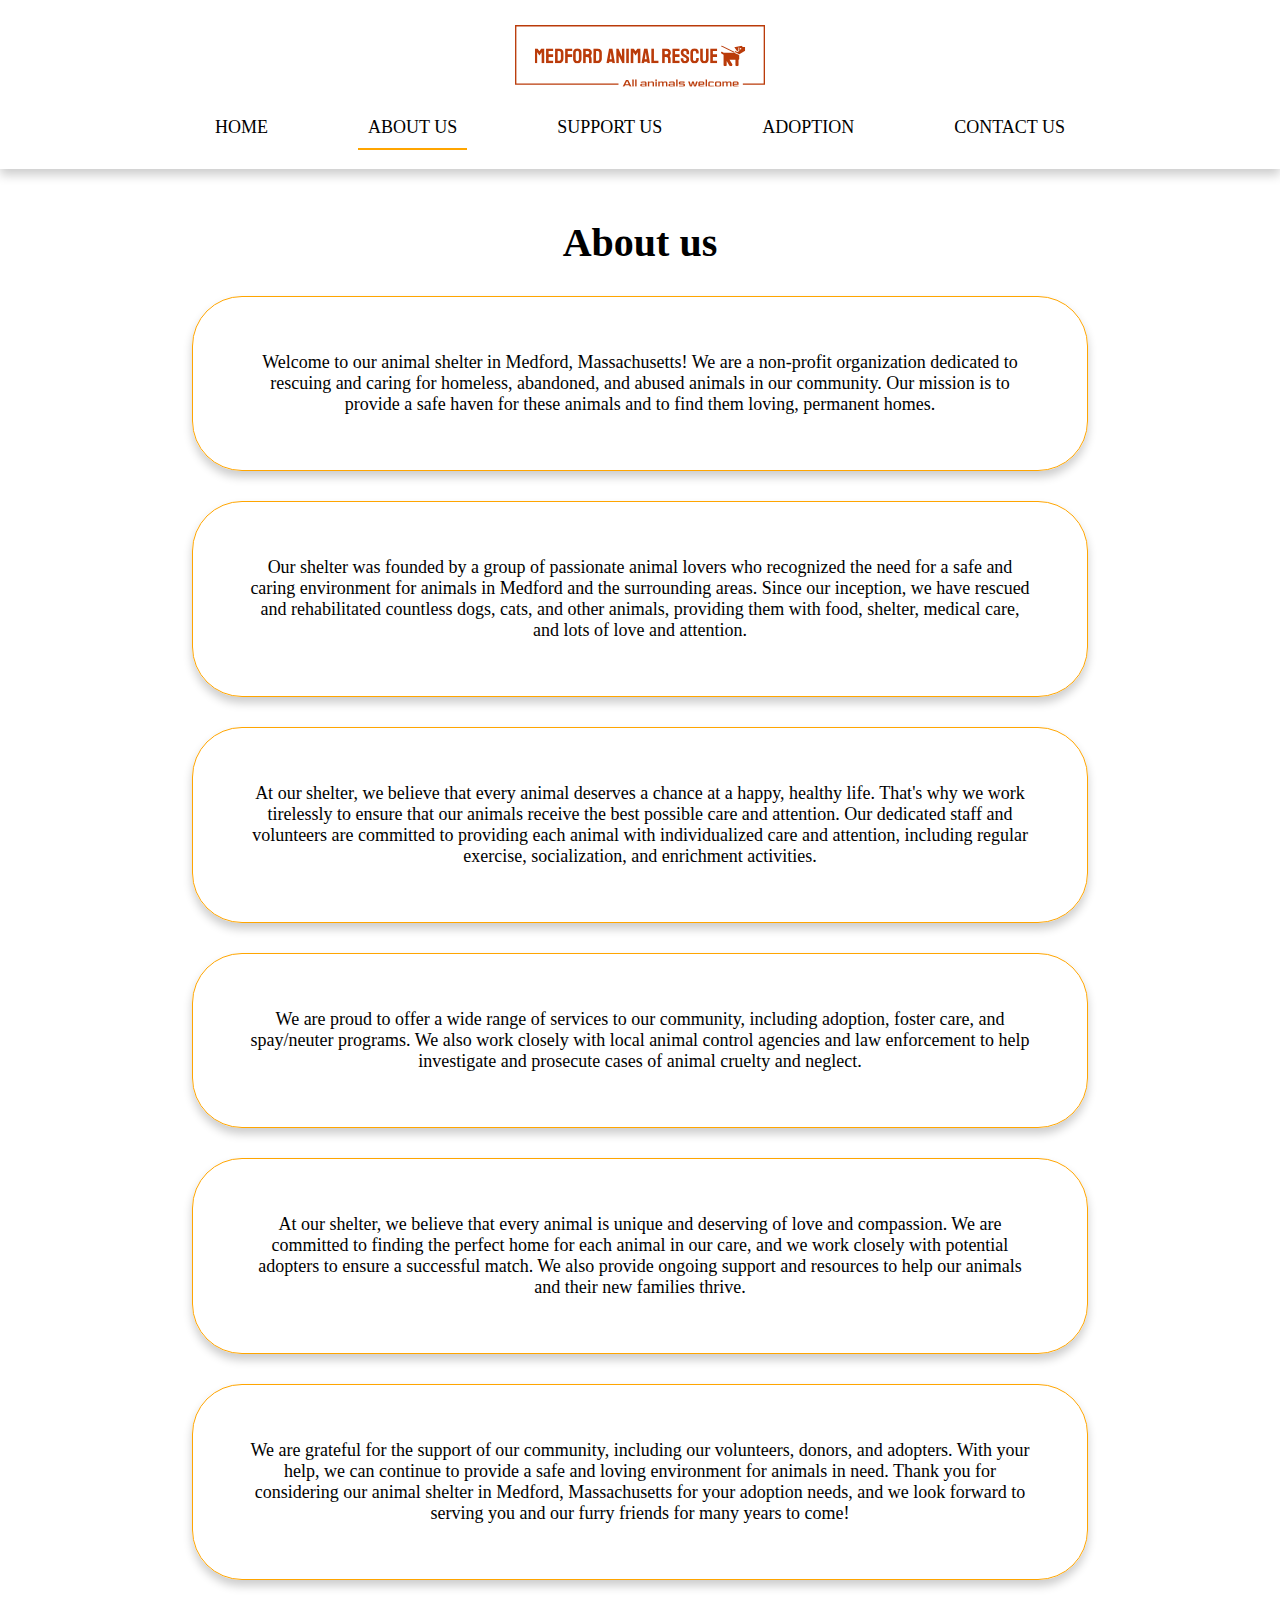
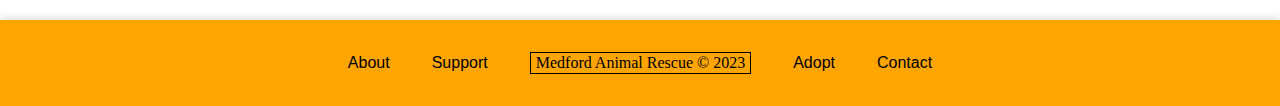
<file: About.html>
<!DOCTYPE html>
<html>
<head>
    <title>Medford Animal Rescue - About</title>
    <meta name="viewport" content="width=device-width, initial-scale=1">
    <meta name="keywords" content="animals, about">
    <link rel="stylesheet" type="text/css" href="styles/global-styles.css">
    <link rel="stylesheet" type="text/css" href="styles/about-styles.css">
</head>

<body>
    <nav>
        <a href="./index.html">
            <img src="images/logo.svg" alt="Medford Animal Rescue">
        </a>
        <div class="nav-links">
            <ul>
                <li><a href="./index.html">Home</a></li>
                <li><a class="curr-page-nav">About us</a></li>
                <li><a href="./Support.html">Support us</a></li>
                <li><a>Adoption</a>
                    <ul>
                        <li><a href="./Cats.html">Cats for adoption</a></li>
                        <li><a href="./Dogs.html">Dogs for adoption</a></li>
                        <li><a href="./Adopt.html">Adoption application</a></li>
                    </ul>
                </li>
                <li><a href="./Contact.html">Contact us</a></li>
            </ul>
        </div>
    </nav>

    <h1>About us</h1>

    <div class="space"></div>
    <div class="about">
        <p><span>Welcome to our animal shelter in Medford, Massachusetts! We
            are a non-profit organization dedicated to rescuing and caring for
            homeless, abandoned, and abused animals in our community. Our
            mission is to provide a safe haven for these animals and to find
            them loving, permanent homes.</span></p>
    </div>

    <div class="space"></div>
    <div class="about">
        <p><span>Our shelter was founded by a group of passionate animal lovers
            who recognized the need for a safe and caring environment for
            animals in Medford and the surrounding areas. Since our inception,
            we have rescued and rehabilitated countless dogs, cats, and other
            animals, providing them with food, shelter, medical care, and lots
            of love and attention.</span></p>
    </div>

    <div class="space"></div>
    <div class="about">
        <p><span>At our shelter, we believe that every animal deserves a chance
            at a happy, healthy life. That's why we work tirelessly to ensure
            that our animals receive the best possible care and attention. Our
            dedicated staff and volunteers are committed to providing each
            animal with individualized care and attention, including regular
            exercise, socialization, and enrichment activities.</span></p>
    </div>

    <div class="space"></div>
    <div class="about">
            <p><span>We are proud to offer a wide range of services to our
            community, including adoption, foster care, and spay/neuter
            programs. We also work closely with local animal control agencies
            and law enforcement to help investigate and prosecute cases of
            animal cruelty and neglect.</span></p>
    </div>

    <div class="space"></div>
    <div class="about">
        <p><span>At our shelter, we believe that every animal is unique and
            deserving of love and compassion. We are committed to finding the
            perfect home for each animal in our care, and we work closely with
            potential adopters to ensure a successful match. We also provide
            ongoing support and resources to help our animals and their new
            families thrive.</span></p>
    </div>

    <div class="space"></div>
    <div class="about">
        <p><span>We are grateful for the support of our community, including
            our volunteers, donors, and adopters. With your help, we can
            continue to provide a safe and loving environment for animals in
            need. Thank you for considering our animal shelter in Medford,
            Massachusetts for your adoption needs, and we look forward to
            serving you and our furry friends for many years to come!</span></p>
    </div>

    <div class="space"></div>

    <footer>
        <table>
            <tr>
                <th><a>About</a></th>
                <th><a href="./Support.html">Support</a></th>
                <th><span class="footer-copyright">
                        Medford Animal Rescue &copy; 2023</span></th>
                <th><a href="./Adopt.html">Adopt</a></th>
                <th><a href="./Contact.html">Contact</a></th>
            </tr>
        </table>
    </footer>

</body>
</html>
</file>
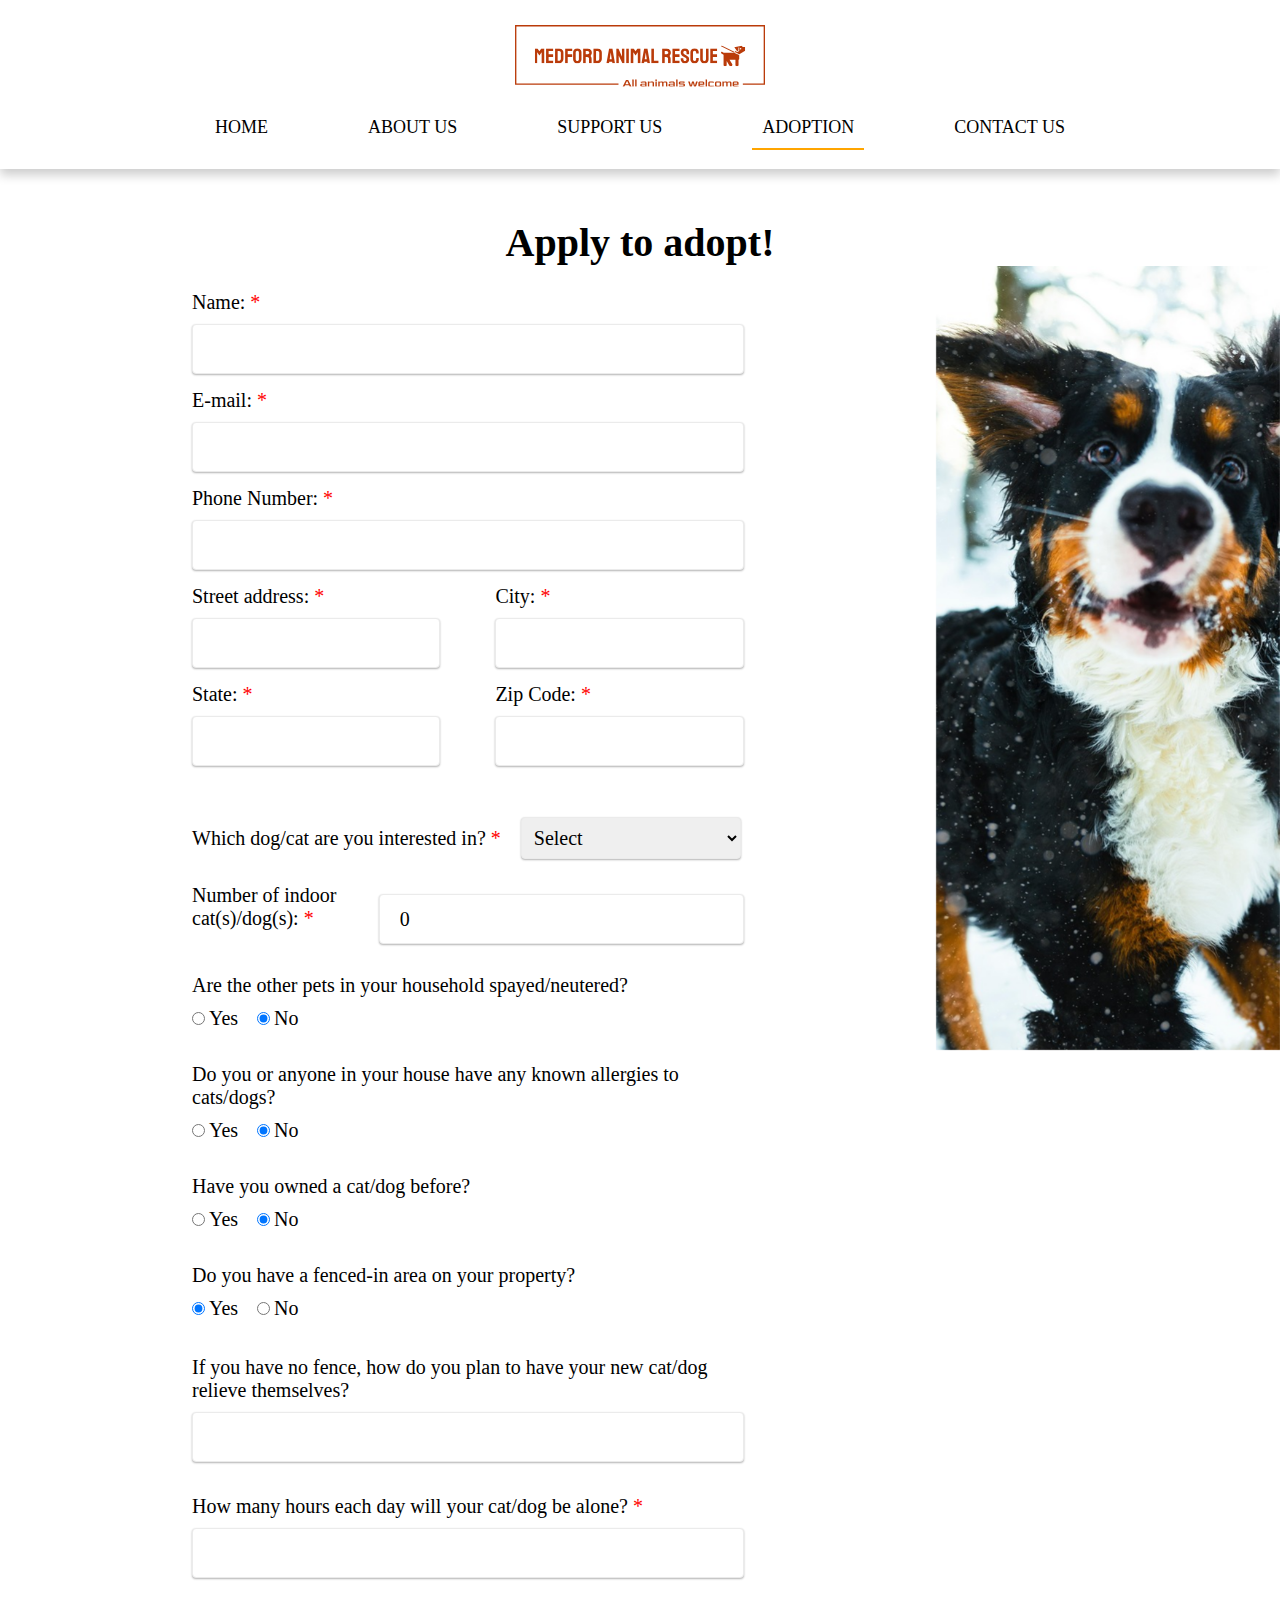
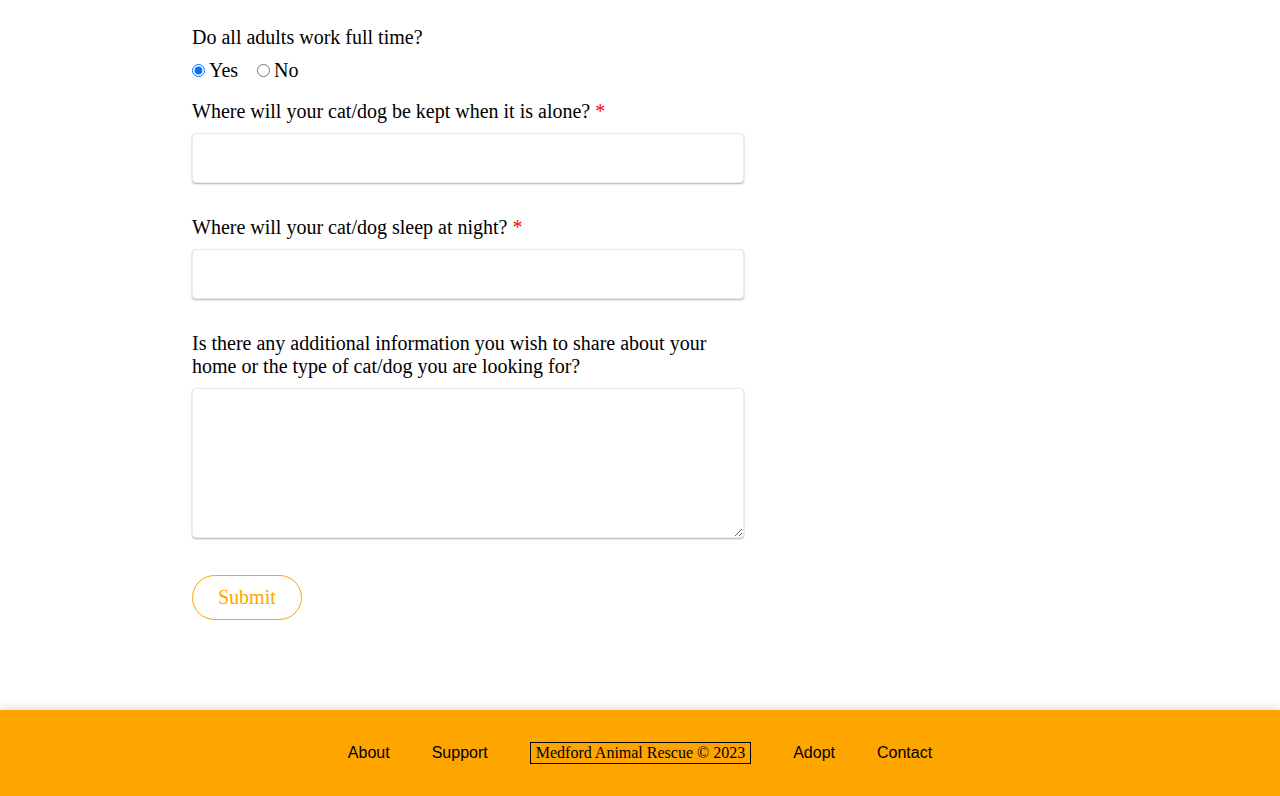
<file: Adopt.html>
<!DOCTYPE html>
<html>

<head>
    <title>Medford Animal Rescue - Adoption Application </title>
    <meta name="viewport" content="width=device-width, initial-scale=1">
    <meta name="keywords" content="animals, adopt">
    <link rel="stylesheet" type="text/css" href="styles/global-styles.css">
    <link rel="stylesheet" type="text/css" href="styles/forms-styles.css">
    <link rel="stylesheet" type="text/css" href="styles/support-styles.css">
    <script src="./scripts/Adopt-form.js"></script>
</head>

<body>
    <nav>
        <a href="./index.html">
            <img src="images/logo.svg" alt="Medford Animal Rescue">
        </a>
        <div class="nav-links">
            <ul>
                <li><a href="./index.html">Home</a></li>
                <li><a href="./About.html">About us</a></li>
                <li><a href="./Support.html">Support us</a></li>
                <li><a class="curr-page-nav">Adoption</a>
                    <ul>
                        <li><a href="./Cats.html">Cats for adoption</a></li>
                        <li><a href="./Dogs.html">Dogs for adoption</a></li>
                        <li><a class="curr-page-nav">Adoption application</a></li>
                    </ul>
                </li>
                <li><a href="./Contact.html">Contact us</a></li>
            </ul>
        </div>
    </nav>

    <h1>Apply to adopt!</h1>
    <div class="row">
        <div class="form-container">
            <form id="adopt-form">
                <div class="long-col">
                    <label for="name">
                        Name: <span class="req-field">*</span>
                    </label>
                    <input type="text"
                            id="name"
                            name="name"
                            autocomplete="name"
                            required>
                </div>

                <div class="long-col">
                    <label for="email">
                        E-mail: <span class="req-field">*</span>
                    </label>
                    <input type="email"
                            id="email"
                            name="email"
                            autocomplete="email"
                            required>
                </div>


                <div class="long-col">
                    <label for="number">
                        Phone Number: <span class="req-field">*</span>
                    </label>
                    <input type="tel"
                            id="number"
                            name="number"
                            required
                            pattern="\d{10}">

                </div>

                <div class="row">
                    <div class="half-col">
                        <label for="address">
                            Street address: <span class="req-field">*</span>
                        </label>
                        <input type="text"
                                id="address"
                                name="address"
                                autocomplete="address-line1"
                                required>
                    </div>
                    <div class="half-col">
                        <label for="city">
                            City: <span class="req-field">*</span>
                        </label>
                        <input type="text"
                                id="city"
                                name="city"
                                autocomplete="address-level2"
                                required>
                    </div>
                </div>

                <div class="row">
                    <div class="half-col">
                        <label for="state">
                            State: <span class="req-field">*</span>
                        </label>
                        <input type="text"
                                id="state"
                                name="state"
                                autocomplete="address-level1"
                                required>
                    </div>
                    <div class="half-col">
                        <label for="zipcode">
                            Zip Code: <span class="req-field">*</span>
                        </label>
                        <input type="text"
                                id="zipcode"
                                name="zipcode"
                                autocomplete="postal-code"
                                required
                                pattern="\d{5}">
                    </div>
                </div>

                <br><br>

                <label for="catsdogs">
                    Which dog/cat are you interested in?
                    <span class="req-field">*</span>
                </label>
                <select name="catsdogs" id="catsdogs" required>
                    <option value="" disabled selected hidden> Select</option>
                    <optgroup label="Dogs">
                        <option value="dog1">Giorgio</option>
                        <option value="dog2">Jolanda</option>
                        <option value="dog3">Rowdy</option>
                        <option value="dog4">JLo</option>
                        <option value="dog5">Stephanie</option>
                        <option value="dog6">Sherman</option>
                        <option value="dog7">Diesel</option>
                        <option value="dog8">Teddy</option>
                    </optgroup>
                    <optgroup label="Cats">
                        <option value="cat1">Vladimir Purtin</option>
                        <option value="cat2">Pascal</option>
                        <option value="cat3">Karl</option>
                        <option value="cat4">Candy</option>
                        <option value="cat5">Trailmix</option>
                        <option value="cat6">Whiskers</option>
                        <option value="cat7">Mr. Buttons</option>
                        <option value="cat8">Tarzan</option>
                    </optgroup>
                </select>


                <div class="row">
                    <label for="numpets">
                        Number of indoor cat(s)/dog(s):
                        <span class="req-field">*</span>
                    </label>
                    <br>
                    <input type="text"
                            id="numpets"
                            name="numpets"
                            value="0"
                            required>
                    <br>
                </div>

                <p>Are the other pets in your household spayed/neutered?</p>
                <input type="radio"
                        name="petsSpayedChoice"
                        id="petsSpayedChoice-yes">
                <label for="petsSpayedChoice-yes">Yes</label>
                <input type="radio"
                        name="petsSpayedChoice"
                        id="petsSpayedChoice-no"
                        checked>
                <label for="petsSpayedChoice-no">No</label>

                <br><br>

                <p>Do you or anyone in your house have any known allergies to
                    cats/dogs?</p>
                <input type="radio"
                        name="allergyChoice"
                        id="allergyChoice-yes">
                <label for="allergyChoice-yes">Yes</label>
                <input type="radio"
                        name="allergyChoice"
                        id="allergyChoice-no"
                        checked>
                <label for="allergyChoice-no">No</label>

                <br><br>

                <p>Have you owned a cat/dog before?</p>
                <input type="radio"
                        name="priorPetChoice"
                        id="priorPetChoice-yes">
                <label for="priorPetChoice-yes">Yes</label>
                <input type="radio"
                        name="priorPetChoice"
                        id="priorPetChoice-no"
                        checked>
                <label for="priorPetChoice-no">No</label>
                <br><br>

                <p>Do you have a fenced-in area on your property?</p>
                <input type="radio"
                        name="fenceChoice"
                        id="fenceChoice-yes"
                        checked>
                <label for="fenceChoice-yes">Yes</label>
                <input type="radio"
                        name="fenceChoice"
                        id="fenceChoice-no">
                <label for="fenceChoice-no">No</label>

                <br><br><br>

                <label for="Ques1">
                    If you have no fence, how do you plan to have your new
                    cat/dog relieve themselves?
                </label>
                <br>
                <input type="text" id="Ques1" name="Ques1" value="">

                <br><br>

                <label for="Ques2">
                    How many hours each day will your cat/dog be alone?
                    <span class="req-field">*</span>
                </label>
                <input type="text" id="Ques2" name="Ques2" value="" required>

                <br><br>

                <p>Do all adults work full time?</p>
                <input type="radio"
                        name="workChoice"
                        id="workChoice-yes"
                        checked>
                <label for="workChoice-yes">Yes</label>
                <input type="radio"
                        name="workChoice"
                        id="workChoice-no">
                <label for="workChoice-no">No</label>

                <br><br>

                <label for="Ques3">
                    Where will your cat/dog be kept when it is alone?
                    <span class="req-field">*</span>
                </label>
                <br>
                <input type="text" id="Ques3" name="Ques3" value="" required>

                <br><br>

                <label for="Ques4">
                    Where will your cat/dog sleep at night?
                    <span class="req-field">*</span>
                </label>
                <br>
                <input type="text" id="Ques4" name="Ques4" value="" required>

                <br><br>

                <label for="Ques5">
                    Is there any additional information you wish to share about
                    your home or the type of cat/dog you are looking for?
                </label>
                <br>
                <textarea type="text" id="Ques5" name="Ques5" value=""></textarea>

                <br><br>

                <button class="orange-button" id="abopt-btn">Submit</button>
            </form>
        </div>

        <div class="sideBanner">
            <img id="sideBannerImg" src="./images/banner_4.jpg">
        </div>
    </div>
    <footer>
        <table>
            <tr>
                <th><a href="./About.html">About</a></th>
                <th><a href="./Support.html">Support</a></th>
                <th><span class="footer-copyright">
                        Medford Animal Rescue &copy; 2023</span></th>
                <th><a>Adopt</a></th>
                <th><a href="./Contact.html">Contact</a></th>
            </tr>
        </table>
    </footer>

</body>

</html>
</file>
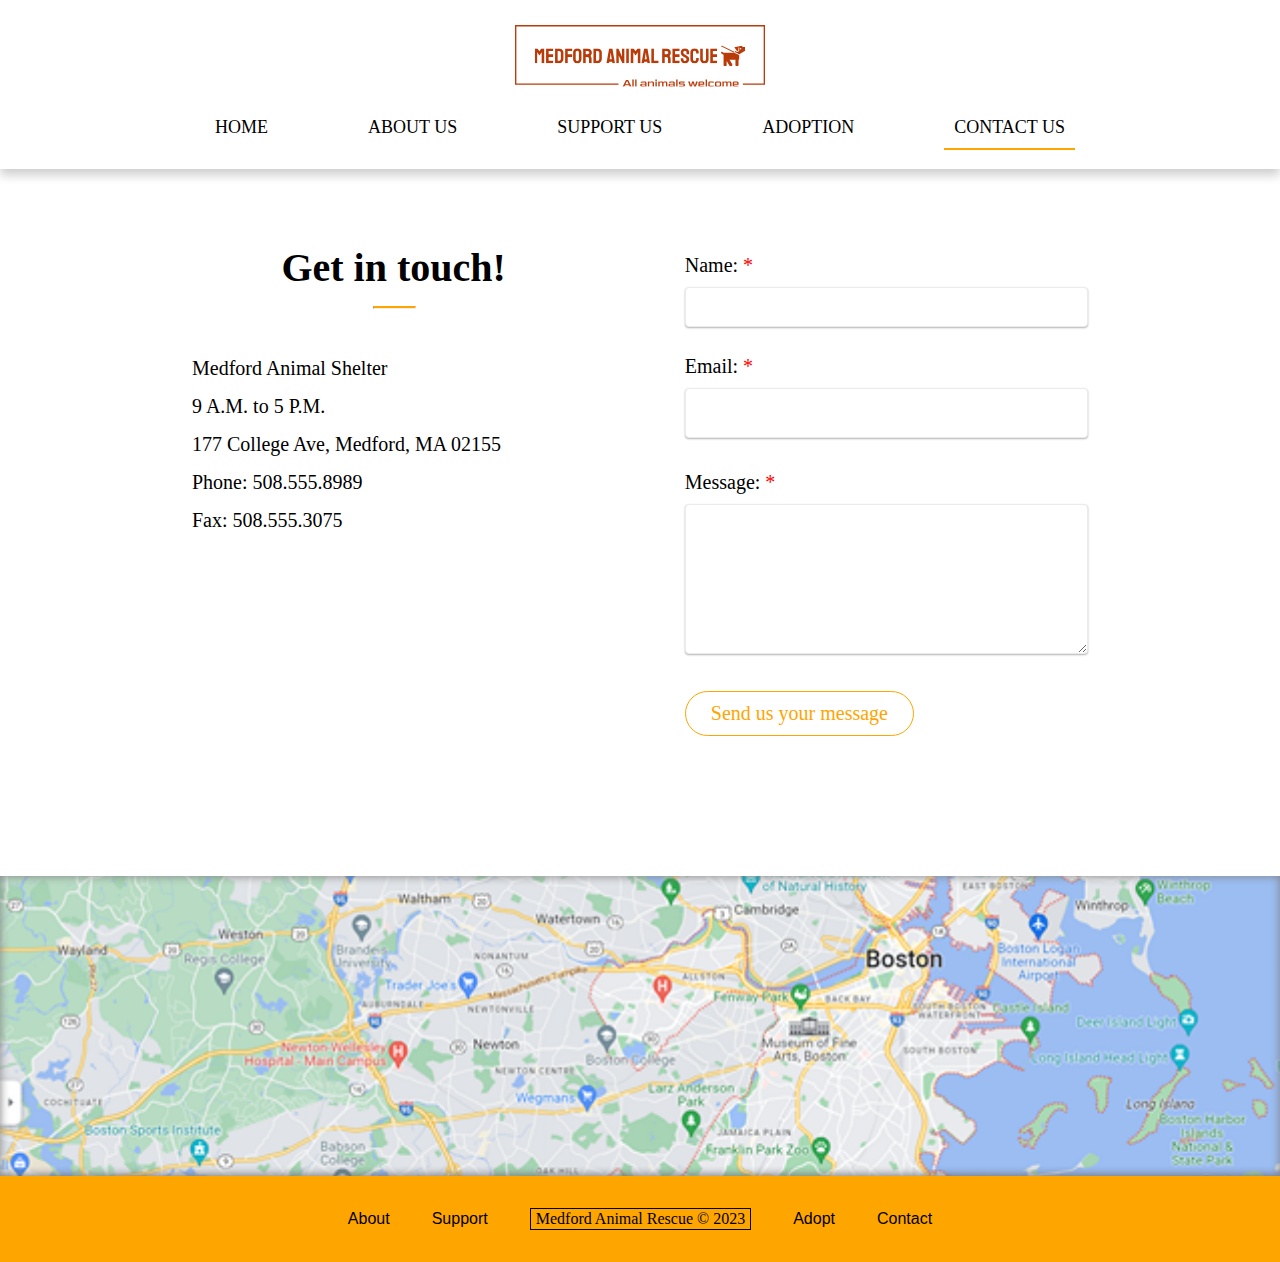
<file: Contact.html>
<!DOCTYPE html>
<html>

<head>
    <title>Medford Animal Rescue - Contact</title>
    <meta name="viewport" content="width=device-width, initial-scale=1">
    <meta name="keywords" content="animals, contact">
    <link rel="stylesheet" type="text/css" href="styles/global-styles.css">
    <link rel="stylesheet" type="text/css" href="styles/forms-styles.css">
    <!-- Need at least one internal stylesheet -->
    <style>
        form {
            margin: 60px 0;
        }

        input[type=text] {
            margin: 10px 0;
            height: 40px;
        }

        #map-container {
            height: 300px;
            width: 100%;
            box-shadow: inset 0 0 10px grey;
            margin-bottom: -10px;
            background-position: center;
            background-size: cover;
            background-image: url('./images/b_map.png');
        }
    </style>
    <script src="./scripts/Contact-form.js"></script>
</head>

<body>
    <nav>
        <a href="./index.html">
            <img src="images/logo.svg" alt="Medford Animal Rescue">
        </a>
        <div class="nav-links">
            <ul>
                <li><a href="./index.html">Home</a></li>
                <li><a href="./About.html">About us</a></li>
                <li><a href="./Support.html">Support us</a></li>
                <li><a>Adoption</a>
                    <ul>
                        <li><a href="./Cats.html">Cats for adoption</a></li>
                        <li><a href="./Dogs.html">Dogs for adoption</a></li>
                        <li><a href="./Adopt.html">Adoption application</a></li>
                    </ul>
                </li>
                <li><a class="curr-page-nav">Contact us</a></li>
            </ul>
        </div>
    </nav>

    <div class="form-container">
        <div class="half-col">
            <h1>Get in touch!</h1>
            <hr>
            <br>
            <p>Medford Animal Shelter</p>
            <p>9 A.M. to 5 P.M.</p>
            <p>177 College Ave, Medford, MA 02155</p>
            <p>Phone: 508.555.8989</p>
            <p>Fax: 508.555.3075</p>
        </div>
        <div class="half-col">
            <form id="contact-form">
                <label for="fname">
                    Name: <span class="req-field">*</span>
                </label>
                <br>
                <input type="text"
                        id="fname"
                        name="fname"
                        autocomplete="name"
                        required>
                <br><br>
                <label for="Email">
                    Email: <span class="req-field">*</span>
                </label>
                <br>
                <input type="email"
                        id="Email"
                        name="Email"
                        autocomplete="email"
                        required>
                <br><br>
                <label for="reason">
                    Message: <span class="req-field">*</span>
                </label>
                <br>
                <textarea type="text"
                            id="reason"
                            name="reason"
                            required>
                </textarea>
                <br><br>
                <button class="orange-button">Send us your message</button>
            </form>
        </div>
    </div>

    <div id="map-container">&nbsp</div>

    <footer>
        <table>
            <tr>
                <th><a href="./About.html">About</a></th>
                <th><a href="./Support.html">Support</a></th>
                <th><span class="footer-copyright">
                        Medford Animal Rescue &copy; 2023</span></th>
                <th><a href="./Adopt.html">Adopt</a></th>
                <th><a>Contact</a></th>
            </tr>
        </table>
    </footer>

</body>

</html>
</file>
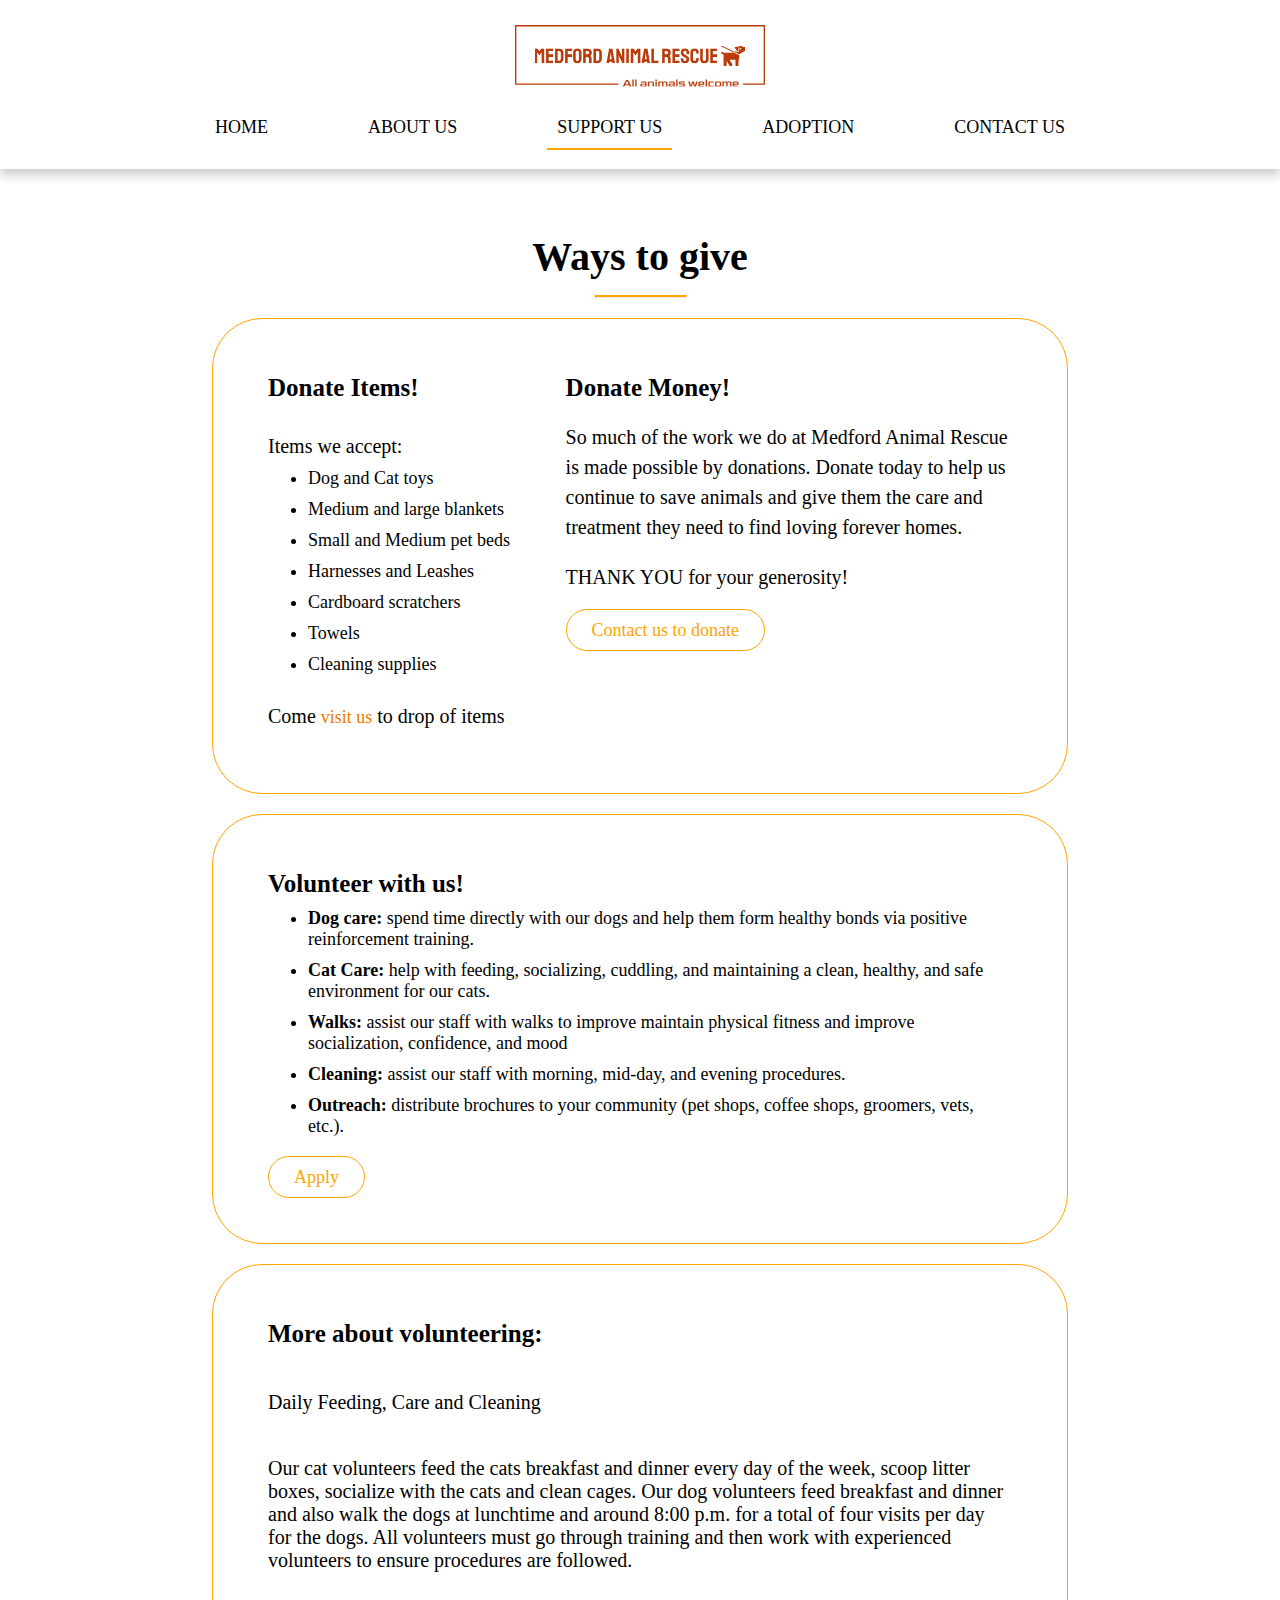
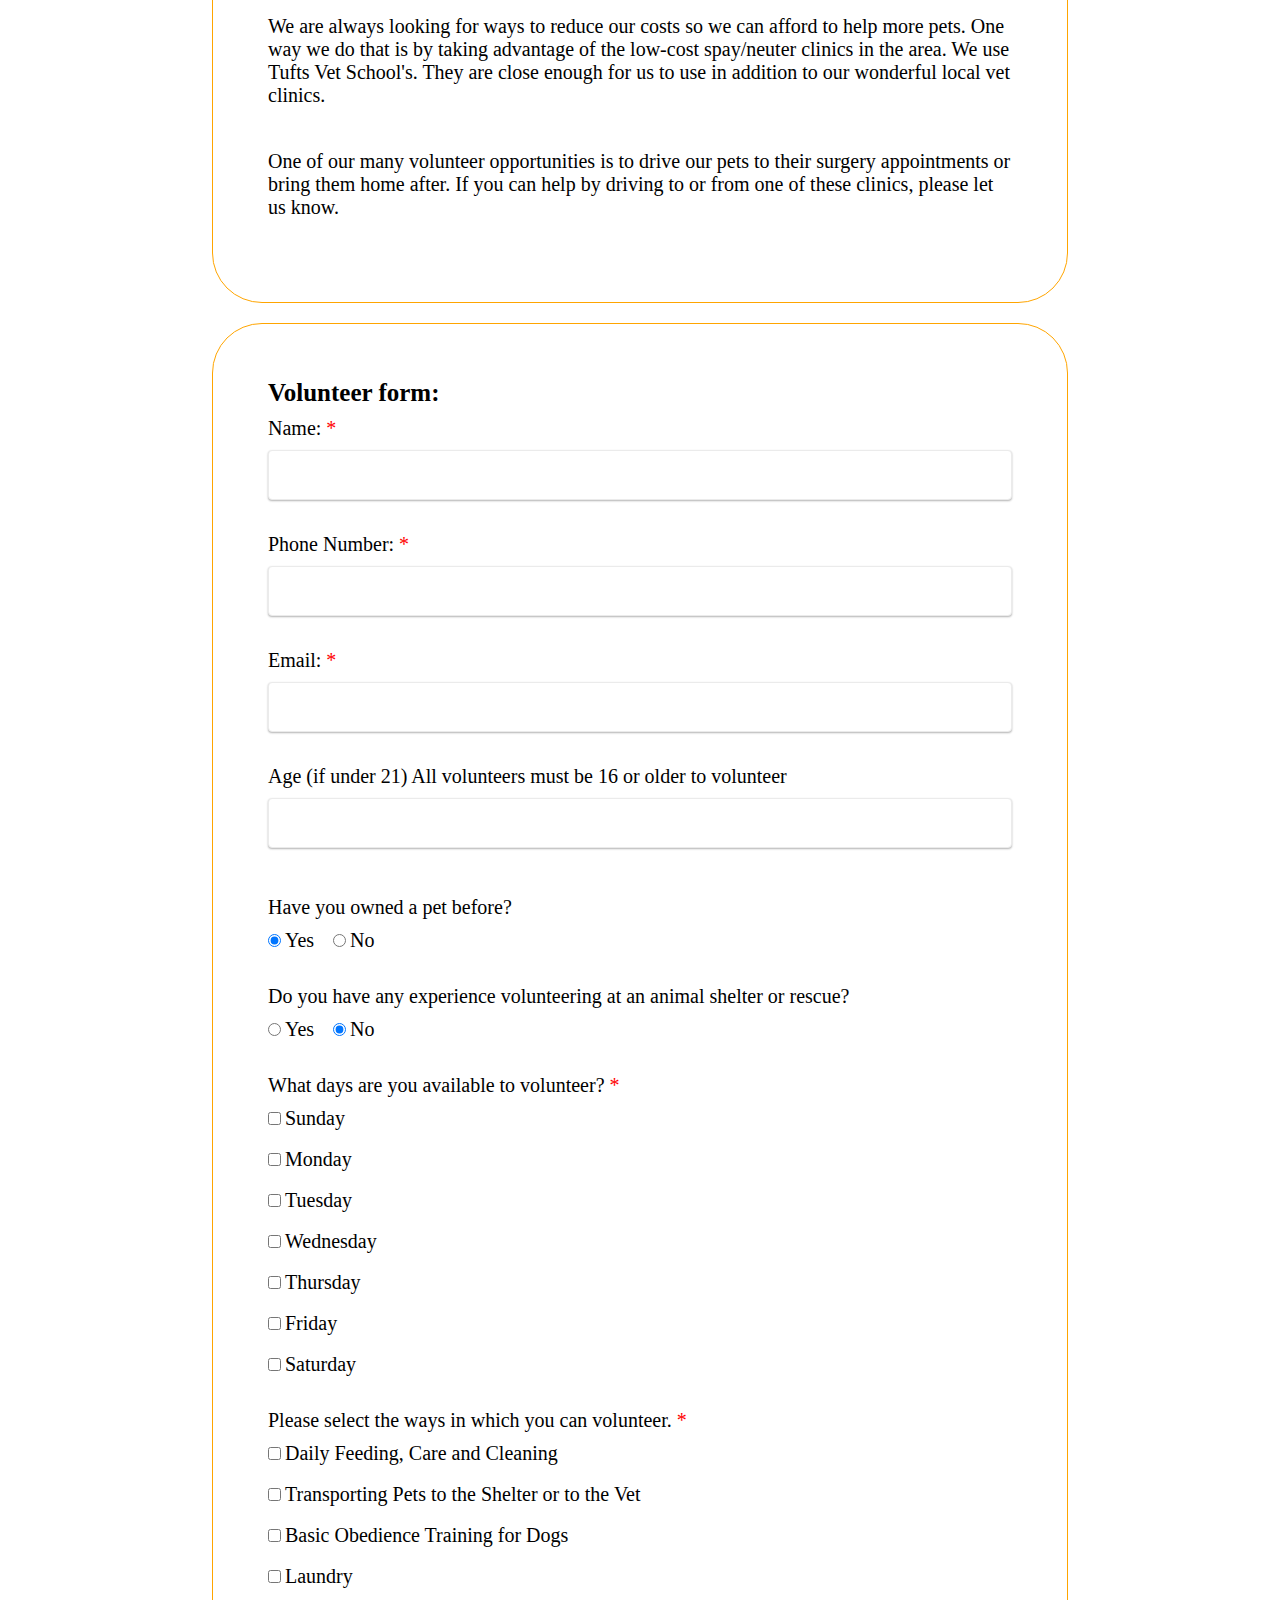
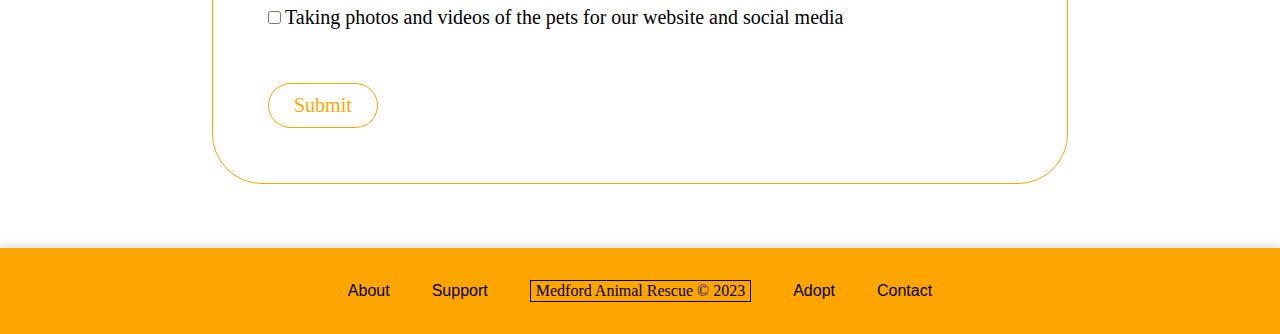
<file: Support.html>
<!DOCTYPE html>
<html>

<head>
    <title>Medford Animal Rescue - Support</title>
    <meta name="viewport" content="width=device-width, initial-scale=1">
    <meta name="keywords" content="animals, support, donate, volunteer">
    <link rel="stylesheet" type="text/css" href="styles/global-styles.css">
    <link rel="stylesheet" type="text/css" href="styles/support-styles.css">
    <link rel="stylesheet" type="text/css" href="styles/forms-styles.css">
    <script src="./scripts/Volunteer-form.js"></script>
</head>

<body>
    <nav>
        <a href="./index.html">
            <img src="images/logo.svg" alt="Medford Animal Rescue">
        </a>
        <div class="nav-links">
            <ul>
                <li><a href="./index.html">Home</a></li>
                <li><a href="./About.html">About us</a></li>
                <li><a class="curr-page-nav">Support us</a></li>
                <li><a>Adoption</a>
                    <ul>
                        <li><a href="./Cats.html">Cats for adoption</a></li>
                        <li><a href="./Dogs.html">Dogs for adoption</a></li>
                        <li><a href="./Adopt.html">Adoption application</a></li>
                    </ul>
                </li>
                <li><a href="./Contact.html">Contact us</a></li>
            </ul>
        </div>
    </nav>


    <div class="centered-div">
        <h1>Ways to give</h1>
        <hr>
        <div class="donation">
            <div>
                <h3>Donate Items!</h3>
                <br>
                <p> Items we accept: </p>
                <ul>
                    <li>Dog and Cat toys</li>
                    <li>Medium and large blankets</li>
                    <li>Small and Medium pet beds</li>
                    <li>Harnesses and Leashes</li>
                    <li>Cardboard scratchers</li>
                    <li>Towels</li>
                    <li>Cleaning supplies</li>
                </ul>
                <p>Come <a href="./Contact">visit us</a> to drop of items</p>
            </div>
            <div id="donate-money">
                <h3>Donate Money!</h3>
                <p>So much of the work we do at Medford Animal Rescue is made
                    possible by donations. Donate today to help us continue to
                    save animals and give them the care and treatment they need
                    to find loving forever homes.</p>
                <p>THANK YOU for your generosity!</p>
                <br>
                <a href="./Contact.html" class="orange-button">
                    Contact us to donate
                </a>
            </div>
        </div>

        <div class="ways-to-give">
            <h3>Volunteer with us!</h3>
            <ul>
                <li><strong>Dog care: </strong> spend time directly with our
                    dogs and help them form healthy bonds via positive
                    reinforcement training.</li>

                <li><strong>Cat Care: </strong> help with feeding, socializing,
                    cuddling, and maintaining a clean, healthy, and safe
                    environment for our cats.</li>

                <li><strong>Walks: </strong> assist our staff with walks to improve
                    maintain physical fitness and improve socialization,
                    confidence, and mood</li>

                <li><strong>Cleaning:</strong> assist our staff with morning,
                    mid-day, and evening procedures.</li>

                <li><strong>Outreach:</strong> distribute brochures to your
                    community (pet shops, coffee shops, groomers,
                    vets, etc.).</li>
            </ul>
            <a href="#volunteer-form-wrapper" class="orange-button">Apply</a>
        </div>

        <div class="ways-to-give">
            <h3>More about volunteering:</h3>
            <br>

            <p>Daily Feeding, Care and Cleaning</p>
            <br>

            <p>Our cat volunteers feed the cats breakfast and dinner every day
                of the week, scoop litter boxes, socialize with the cats and
                clean cages. Our dog volunteers feed breakfast and dinner and
                also walk the dogs at lunchtime and around 8:00 p.m. for a
                total of four visits per day for the dogs. All volunteers must
                go through training and then work with experienced volunteers
                to ensure procedures are followed.</p>
            <br>

            <p>We are always looking for ways to reduce our costs so we can
                afford to help more pets. One way we do that is by taking
                advantage of the low-cost spay/neuter clinics in the area. We
                use Tufts Vet School's. They are close enough for us to use in
                addition to our wonderful local vet clinics.</p>
            <br>
            <p>One of our many volunteer opportunities is to drive our pets to
                their surgery appointments or bring them home after. If you can
                help by driving to or from one of these clinics, please let us
                know.</p>
            <br>
        </div>

        <div class="ways-to-give" id="volunteer-form-wrapper">
            <h3>Volunteer form:</h3>

            <form id="volunteer-form">
                <label for="fname">
                    Name: <span class="req-field">*</span>
                </label>
                <br>
                <input type="text"
                        id="fname"
                        name="fname"
                        autocomplete="name"
                        required>

                <br><br>

                <label for="reason">
                    Phone Number: <span class="req-field">*</span>
                </label>
                <br>
                <input type="tel"
                        id="number"
                        name="number"
                        required
                        pattern="\d{10}">
                <br><br>
                <label for="reason">
                    Email: <span class="req-field">*</span>
                </label>
                <br>
                <input type="email"
                        id="email"
                        name="email"
                        autocomplete="email"
                        required>
                <br><br>
                <label for="reason">
                    Age (if under 21) All volunteers must be 16 or older to
                    volunteer
                </label>
                <br>
                <input type="text" id="age" name="age">
                <br><br>

                <p>Have you owned a pet before?</p>
                <input type="radio"
                        name="prior-owned"
                        id="prior-owned-yes"
                        checked>
                <label for="prior-owned-yes">Yes</label>
                <input type="radio"
                        name="prior-owned"
                        id="prior-owned-no">
                <label for="prior-owned-no">No</label>
                <br><br>

                <p>Do you have any experience volunteering at an animal
                    shelter or rescue?</p>
                <input type="radio" name="prior-exp" id="prior-exp-yes">
                <label for="prior-exp-yes">Yes</label>
                <input type="radio" name="prior-exp" id="prior-exp-no" checked>
                <label for="prior-exp-no">No</label>

                <br><br>

                <p>What days are you available to volunteer?
                    <span class="req-field">*</span></p>
                <input type="checkbox" name="days" id="sunday">
                <label for="sunday">Sunday</label>
                <br><br>
                <input type="checkbox" name="days" id="monday">
                <label for="monday">Monday</label>
                <br><br>
                <input type="checkbox" name="days" id="tuesday">
                <label for="tuesday">Tuesday</label>
                <br><br>
                <input type="checkbox" name="days" id="wednesday">
                <label for="wednesday">Wednesday</label>
                <br><br>
                <input type="checkbox" name="days" id="thursday">
                <label for="thursday">Thursday</label>
                <br><br>
                <input type="checkbox" name="days" id="friday">
                <label for="friday">Friday</label>
                <br><br>
                <input type="checkbox" name="days" id="saturday">
                <label for="saturday">Saturday</label>
                <br><br>

                <p>Please select the ways in which you can volunteer.
                    <span class="req-field">*</span>
                </p>
                <input type="checkbox" name="volunteer-way" id="daily">
                <label for="daily">Daily Feeding, Care and Cleaning</label>
                <br><br>
                <input type="checkbox" name="volunteer-way" id="transport">
                <label for="transport">
                    Transporting Pets to the Shelter or to the Vet
                </label>
                <br><br>
                <input type="checkbox" name="volunteer-way" id="train">
                <label for="train">Basic Obedience Training for Dogs </label>
                <br><br>
                <input type="checkbox" name="volunteer-way" id="laundry">
                <label for="laundry">Laundry </label>
                <br><br>
                <input type="checkbox" name="volunteer-way" id="photos">
                <label for="photos">
                    Taking photos and videos of the pets for our website and
                    social media
                </label>
                <br><br>

                <br><br>
                <button class="orange-button" id="volunteer-btn">Submit</button>
            </form>
        </div>


    </div>

    </div>

    <footer>
        <table>
            <tr>
                <th><a href="./About.html">About</a></th>
                <th><a>Support</a></th>
                <th><span class="footer-copyright">
                        Medford Animal Rescue &copy; 2023</span></th>
                <th><a href="./Adopt.html">Adopt</a></th>
                <th><a href="./Contact.html">Contact</a></th>
            </tr>
        </table>
    </footer>
</body>

</html>
</file>
<file: styles/global-styles.css>
@import url('./responsive-styles.css');

* {
    margin: 0;
    padding: 0;
    font-family: cambria;
}
html {
	/* Avoid different widths of h1 background image, etc. on longer pages */
    overflow-y: scroll;
}
a {
    text-decoration: none;
    font-size: 18px;
    color:#e97b00;
}
h1 {
    text-align: center;
    font-size: 40px;
    margin-top: 50px;
}
h2 {
    text-align: center;
    font-size: 35px;
}
h3 {
    font-size: 25px;
}
p {
    font-size: 18px;
}

.centered-div {
    margin: 5% 15%;
}
.space {
    padding-top: 30px;
}

hr {
    margin: 15px 0px;
    border-top: solid 2px orange;
    width: 10%;
    margin-left: 45%;
}

/******* NAV BAR *********/
nav {
    box-shadow: 0 6px 10px 0 rgba(0, 0, 0, 0.2);
    text-align: center;
    width: 100%;
}
nav img {
    width: 250px;
    margin: 25px 0 0 0;
}
.nav-links ul {
    list-style: none;
    display: inline-block;
}
.nav-links ul li {
    float: left;
    position: relative;
    margin: 0 20px;
    padding: 15px 20px;
}
.nav-links ul li a {
    color: black;
    display: block;
    padding: 10px;
    border-bottom: 2px solid transparent;
    text-transform: uppercase;
}
.nav-links ul li:hover > a {
    border-bottom: 2px solid orange;
    transition: .2s;
}

/* dropdown */
.nav-links ul ul {
    box-shadow: 0 6px 10px 0 rgba(0, 0, 0, 0.2);
    position: absolute;
    min-width: 160px;
    display: none;
    top: 100%;
	left: 0;
    background-color:white;
}
.nav-links ul li:hover > ul {
    display: block;
    /* Bring in front of the gallery on the main page */
    z-index: 2;
}
.nav-links ul ul li a {
    background: white;
    border-bottom: 2px solid white;
}
.nav-links ul ul li:hover a {
    background: white;
    border-bottom: 2px solid orange;
}
.nav-links ul ul li {
    position: relative;
    padding: 5px 10px 10px 10px;
}

.nav-links .curr-page-nav,
.nav-links ul li a.curr-page-nav {
    border-bottom: 2px solid orange;
}

/* * * * * * BUTTON * * * * * * * */
.orange-button {
    background-color: white;
    color: orange;
    border: solid 1px orange;
    border-radius: 25px;
    padding: 10px 25px;
}

.orange-button:hover {
    box-shadow: 0 6px 10px 0 rgba(0, 0, 0, 0.2);
    transition: .2s;
}
.orange-button:hover {
    cursor: pointer;
}

.orange-button:active {
    box-shadow: 0 0px 0px 0 rgba(0, 0, 0, 0);
    transition: .2s;
}


/* * * * * * * FOOTER * * * * * * */
footer {
	text-align: center;
    margin-left: auto;
    margin-right: auto;
    box-shadow: 0px 0 10px rgba(0, 0, 0, 0.2);
	margin-top: 10px;
	padding-top: 10px;
    padding-bottom: 10px;
    display: flex;
    justify-content: center;
    background-color: orange;
}

footer th, footer a {
    margin: auto;
    font-family: Oswald, 'Arial Narrow Bold', sans-serif;
    color: #000000;
    font-weight: lighter;
    text-decoration: none;
}

footer a {
    font-size: 16px;
    transition: all 0.2s ease-in-out;
    margin: 20px;
    cursor: pointer;
}

footer a:hover {
    background: #1c55b1b5;
}
.footer-copyright {
    padding: 1px 5px 1px 5px;
    border: solid;
    border-width: thin;
    font-size: 16px;
    display: inline-block;
    margin: 20px;
}
</file>
<file: styles/about-styles.css>
/******* About *********/
.about {
    font-size: 2vmin;
    text-align: center;
    border: solid 1.5px orange;
    border-radius: 50px;
    margin: 0 15%;
    padding: 55px;
    box-shadow: 0 6px 10px 0 rgba(0, 0, 0, 0.2);
}

.about:hover {
    box-shadow: 0px 0px 10px 2px rgba(50, 42, 18, 0.2);
}
</file>
<file: styles/forms-styles.css>
label, select, p, button {
    font-size: 20px;
}

label {
    margin-right: 15px;
}

p {
    margin: 15px 0 10px 0;
}

.req-field {
    color:red;
}

select {
    width: 40%;
    box-shadow: 0 1px 2px 0 rgb(0 0 0 / 30%);
    border-radius: 4px;
    border: 1px solid #ebebeb;
    margin-bottom: 25px;
    padding: 8px;
}

.form-container {
    margin: 25px 15% 80px 15%;
    display: flex;
}

.sideBanner {
    width: 45%;
}
#sideBannerImg {
    width: 100%;
    position: sticky;
    top: 0;
}

.row {
    display: flex;
}

.half-col {
    margin-right: 10%;
    flex: 0 0 45%;
    max-width: 45%;
}
.long-col {
    width: 100%;
}

input[type=text],
input[type=email],
input[type=tel],
textarea {
    box-shadow: 0 1px 2px 0 rgb(0 0 0 / 30%);
    border-radius: 4px;
    border: 1px solid #ebebeb;

    height: 50px;

    box-sizing: border-box;
    
    padding: 14px 20px;
    margin: 10px 0 15px 0;

    width: 100%;
    font-size: 20px;
}
textarea {
    height: 150px;
    min-height: 150px;
    resize: vertical;
}

/* Styles for form submission popups */
.submission-popup-wrapper,
.submission-popup-dialog {
    position: fixed;
    top: 0;
    bottom: 0;
    right: 0;
    left: 0;
}
.submission-popup-wrapper {
    background-color: #FFFFFFA6;
}
.submission-popup-dialog {
    width: fit-content;
    max-width: 70%;
    height: fit-content;
    margin: auto;
    border: 1px solid black;
    padding-top: 5px;
    background-color: #FFFFFF;
    font-size: 20px;
}
.submission-popup-label {
    width: 50%;
    margin-left: auto;
    margin-right: auto;
    text-align: center;
}
.submission-popup-label,
.submission-popup-text {
    padding: 5px;
    display: block;
}
.submission-popup-wrapper hr {
    margin-bottom: 0px;
    /* Replace the orange bar that we have for other <hr> elements */
    border-top: 2px solid black;
    width: 100%;
    margin-left: 0px;
}
.submission-popup-btn {
    width: 100%;
    height: 30px;
    font-size: 20px;
    border: none;
}
.submission-popup-btn:hover {
    background-color: #e8e8e8;
    cursor: pointer;
}
</file>
<file: styles/support-styles.css>
/******* WAYS TO GIVE *********/
.ways-to-give,
.donation {
    border: solid 1.5px orange;
    border-radius: 50px;
    padding: 55px;
    margin: 20px;
}

.ways-to-give h3 {
    margin-bottom: 10px;
}

.ways-to-give ul,
.donation ul {
    padding-left: 30px;
    margin-bottom: 30px;
}

.ways-to-give li,
.donation li {
    font-size: 18px;
    margin: 10px;
}

.donation {
    display: flex;
    justify-content: space-between;
}

#donate-money {
    width: 500px;
    /* Don't dominate on smaller screens */
    max-width: 60%;
}

#donate-money p {
    margin-top: 20px;
    line-height: 30px;
}

#donate-btn {
    margin: 35px 0 0 350px;
}
</file>
